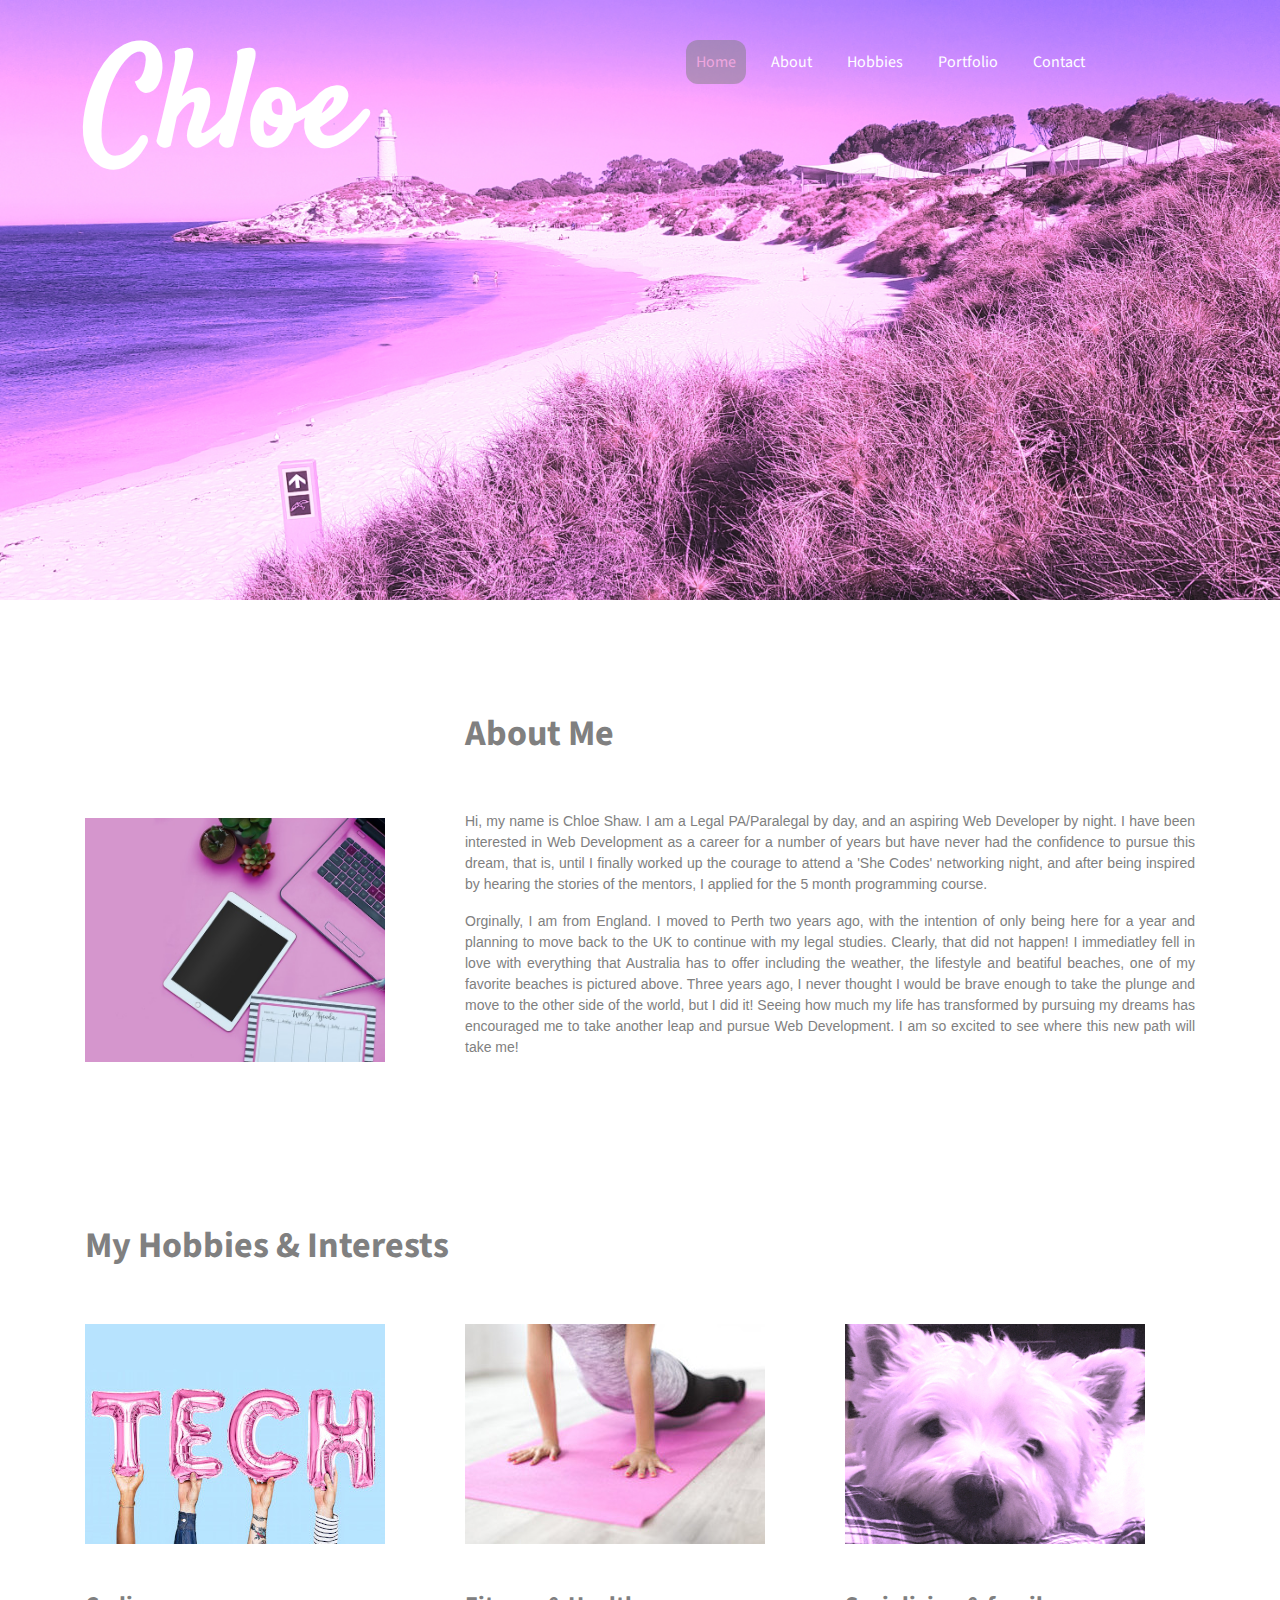
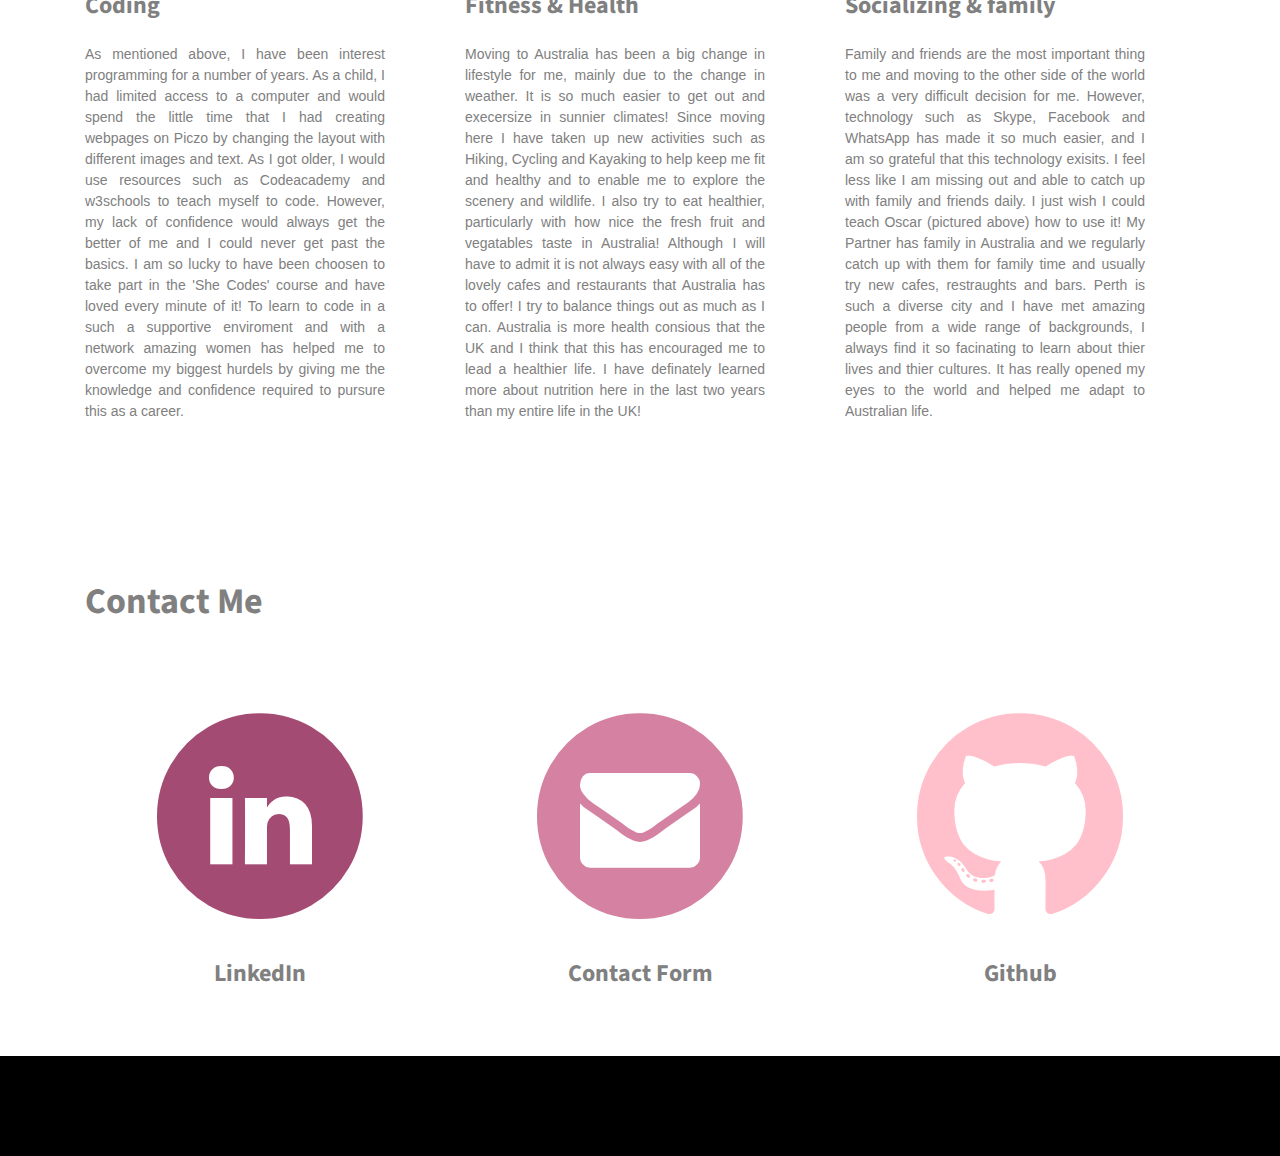
<file: index.html>
<!DOCTYPE html> 
<html lang="en">
    <head>
        <meta charset="utf-8">
        <title>Chloe</title>
        <link rel="stylesheet" href="https://stackpath.bootstrapcdn.com/bootstrap/4.3.1/css/bootstrap.min.css" integrity="sha384-ggOyR0iXCbMQv3Xipma34MD+dH/1fQ784/j6cY/iJTQUOhcWr7x9JvoRxT2MZw1T" crossorigin="anonymous">
        <link href="https://fonts.googleapis.com/css?family=Source+Sans+Pro&display=swap" rel="stylesheet">
        <link href="https://fonts.googleapis.com/css?family=Satisfy&display=swap" rel="stylesheet">
        <link rel="stylesheet" type="text/css" href="style.css">
        <link rel="stylesheet" href="https://stackpath.bootstrapcdn.com/font-awesome/4.7.0/css/font-awesome.min.css" >
    </head>
    <body>
        <div class="jumbotron jumbotron-fluid" id="home">
            <div class="container">
                <div class="row">
                    <div class="col-6 float-left">
                        <h1 class="offset-1 offset-md-0">Chloe</h1>
                    </div>
                    <div class="col-6 float-right order-2">
                        <nav class="navbar navbar-dark navbar-expand-md offset-6 offset-md-0">
                            <button class="navbar-toggler" type="button" data-toggle="collapse" data-target="#navigation">
                                <span class="navbar-toggler-icon"></span>
                            </button>
                            <div class="collapse navbar-collapse" id="navigation">
                                <ul class="navbar-nav flex-column flex-md-row">
                                    <li class="nav-item"><a href="#home" class="active">Home</a></li>
                                    <li class="nav-item"><a href="#about">About</a></li>
                                    <li class="nav-item"><a href="#hobbies">Hobbies</a></li>
                                    <li class="nav-item"><a href="./portfolio.html">Portfolio</a></li>
                                    <li class="nav-item"><a href="#contact">Contact</a></li>
                                </ul>
                            </div>
                        </nav>
                    </div>
                </div>
            </div>
        </div>
        <div id="about" class="section">
            <div class="container">
                <div class="row justify-content-center">
                    <div class="col-8 offset-md-4">
                        <h2 class="text-center text-md-left pb-5">About Me</h2>
                    </div>
                </div>
                <div class="row justify-content-center">
                    <div class="col-8 col-md-4">
                        <img src="./images/person1.jpg" alt="A Picture of Chloe">
                    </div>
                    <div class="col-8">
                        <p class="text-justify">
                            Hi, my name is Chloe Shaw. I am a Legal PA/Paralegal by day, and an aspiring Web Developer by night.
                            I have been interested in Web Development as a career for a number of years but have never had 
                            the confidence to pursue this dream, that is, until I finally worked up the courage to 
                            attend a 'She Codes' networking night, and after being inspired by hearing the stories 
                            of the mentors, I applied for the 5 month programming course.</br>
                        </p>
                        <p class="text-justify">
                            Orginally, I am from England. I moved to Perth two years ago, 
                            with the intention of only being here for a year and planning to move back to the UK to 
                            continue with my legal studies. Clearly, that did not happen! I immediatley fell in love 
                            with everything that Australia has to offer including the weather, the 
                            lifestyle and beatiful beaches, one of my favorite beaches is pictured above. Three years ago,
                            I never thought I would be brave enough to take the plunge and move to the other side of the world, 
                            but I did it! Seeing how much my life has transformed by pursuing my dreams has encouraged me to take 
                            another leap and pursue Web Development. I am so excited to see where this new path will take me!
                        </p>
                    </div>
                </div>
            </div>
        </div>
        <div id="hobbies" class="section">
            <div class="container">
                <div class="row justify-content-center ">
                    <div class="col-8 col-md-12">
                        <h2 class="pb-5 text-center text-md-left">My Hobbies & Interests</h2>
                    </div>
                </div>
                <div class="row justify-content-center">
                    <div class="col-8 col-md-4">
                        <img src="./images/tech.jpg" alt="Pink Ballons spelling out tech">
                        <h3 class="mt-5 text-center text-md-left">Coding</h3>
                        <p class="mt-4 text-justify">
                            As mentioned above, I have been interest programming for a number of years. As a child, 
                            I had limited access to a computer and would spend the little time that I had creating 
                            webpages on Piczo by changing the layout with different images and text. 
                            As I got older, I would use resources such as Codeacademy and w3schools to teach myself 
                            to code. However, my lack of confidence would always get the better of me and I could 
                            never get past the basics. I am so lucky to have been choosen to take part in the 
                            'She Codes' course and have loved every minute of it! To learn to code in a such 
                            a supportive enviroment and with a network amazing women has helped me to overcome 
                            my biggest hurdels by giving me the knowledge and confidence required to pursure 
                            this as a career.
                        </p>   
                    </div>
                    <div class="col-8 col-md-4">
                        <img src="./images/excersize.jpg" alt="Woman doing yoga">
                        <h3 class="mt-5 text-center text-md-left">Fitness &amp; Health</h3>
                        <p class="mt-4 text-justify">
                            Moving to Australia has been a big change in lifestyle for me, mainly due to the change 
                            in weather. It is so much easier to get out and execersize in sunnier climates! Since
                            moving here I have taken up new activities such as Hiking, Cycling and Kayaking to help 
                            keep me fit and healthy and to enable me to explore the scenery and wildlife. I also try to 
                            eat healthier, particularly with how nice the fresh fruit and vegatables taste in Australia! 
                            Although I will have to admit it is not always easy with all of the lovely cafes and 
                            restaurants that Australia has to offer! I try to balance things out as much as I can. 
                            Australia is more health consious that the UK and I think that this has encouraged me to lead 
                            a healthier life. I have definately learned more about nutrition here in the last two years than
                            my entire life in the UK!
                        </p>                         
                    </div>
                    <div class="col-8 col-md-4">
                        <img src="./images/purpleoscar.jpg" alt="My Westie">
                        <h3 class="mt-5 text-center text-md-left">Socializing &amp; family</h3>
                        <p class="mt-4 text-justify">
                            Family and friends are the most important thing to me and moving to the other side of the world 
                            was a very difficult decision for me. However, technology such as Skype, Facebook and WhatsApp 
                            has made it so much easier, and I am so grateful that this technology exisits. I feel less like
                            I am missing out and able to catch up with family and friends daily. I just wish I could teach Oscar 
                            (pictured above) how to use it! My Partner has family in Australia and we regularly catch up with them for 
                            family time and usually try new cafes, restraughts and bars. Perth is such a diverse city and I 
                            have met amazing people from a wide range of backgrounds, I always find it so facinating to learn 
                            about thier lives and thier cultures. It has really opened my eyes to the world and helped me adapt to 
                            Australian life.
                        </p>   
                    </div>
                </div>
            </div>
        </div>
        <div id="contact" class="section">
            <div class="container"> 
                <div class="row justify-content-center">
                    <div class="col-8 col-md-12">
                        <h2 class="pb-3 text-center text-md-left">Contact Me</h2>
                    </div>
                </div>
                <div class="row mt-5 justify-content-center">
                    <div class="col-8 col-md-4 text-center contact-linkedin">
                        <a href="https://www.linkedin.com/in/chloe-shaw-06a57a54/" target="_blank">
                            <span class="fa-stack fa-stack-cxl">
                                <i class="fa fa-circle fa-stack-2x"></i>
                                <i class="fa fa-linkedin fa-inverse fa-stack-1x"></i>
                            </span>
                            <h3 class="mt-4 text-center">LinkedIn</h3>
                        </a>
                    </div>
                    <div class="col-8 col-md-4 text-center contact-form">
                        <a href="javascript:void(0);" data-toggle="modal" data-target="#contactForm">
                            <span class="fa-stack fa-stack-cxl">
                                <i class="fa fa-circle fa-stack-2x"></i>
                                <i class="fa fa-envelope fa-inverse fa-stack-1x"></i>
                            </span>
                        <h3 class="mt-4 text-center">Contact Form</h3>
                        </a>
                    </div>
                    <div class="col-8 col-md-4 text-center contact-github">
                        <a href="https://www.github.com/Cl0" target="_blank">
                        <span class="fa-stack fa-stack-cxl">
                            <i class="fa fa-github fa-stack-2x"></i>
                        </span>
                        <h3 class="mt-4 text-center">Github</h3>
                        </a>
                    </div>
                </div>
            </div>
        </div>
        <div class="modal fade" id="contactForm">
            <div class="modal-dialog modal-dialog-centered">
                <div class="modal-content">
                    <div class="modal-header">
                        <h2>Contact Form</h2>
                        <button type="button" class="close" data-dismiss="modal">
                            <span>&times;</span>
                        </button>
                    </div>
                    <div class="model-body">
                        <div class="row justify-content-center py-4">
                            <div class="col-10">
                                <form method="POST" action="https://formspree.io/shawchloej@hotmail.com">
                                    <div class="form-group">
                                        <label for="first_name">First Name</label>
                                        <input id="first_name" type="text" name="first_name" class="form-control" placeholder="e.g. John">
                                    </div>
                                    <div class="form-group">
                                        <label for="last_name">Last Name</label>
                                        <input id="last_name" type="text" name="last_name" class="form-control" placeholder="e.g. Smith">
                                    </div>
                                    <div class="form-group">
                                        <label for="email">Email Address</label>
                                        <input id="email" type="email" name="email" class="form-control" placeholder="e.g. john.smith@mail.com.au">
                                    </div>
                                    <div class="form-group">
                                        <label for="message">Message</label>
                                        <textarea id="message" name="message" class="form-control" placeholder="Write your message here..."></textarea>
                                    </div>
                                    <button type="submit" class="btn btn-secondary float-right text-pink font-weight-bold">Send</button>
                                </form>
                            </div>
                        </div>
                    </div>
                </div>
            </div>
        </div>          
        <footer>
        </footer>
        <script src="https://code.jquery.com/jquery-3.3.1.slim.min.js" integrity="sha384-q8i/X+965DzO0rT7abK41JStQIAqVgRVzpbzo5smXKp4YfRvH+8abtTE1Pi6jizo" crossorigin="anonymous"></script>
        <script src="https://cdnjs.cloudflare.com/ajax/libs/popper.js/1.14.7/umd/popper.min.js" integrity="sha384-UO2eT0CpHqdSJQ6hJty5KVphtPhzWj9WO1clHTMGa3JDZwrnQq4sF86dIHNDz0W1" crossorigin="anonymous"></script>
        <script src="https://stackpath.bootstrapcdn.com/bootstrap/4.3.1/js/bootstrap.min.js" integrity="sha384-JjSmVgyd0p3pXB1rRibZUAYoIIy6OrQ6VrjIEaFf/nJGzIxFDsf4x0xIM+B07jRM" crossorigin="anonymous"></script>
    </body>
</html>
</file>
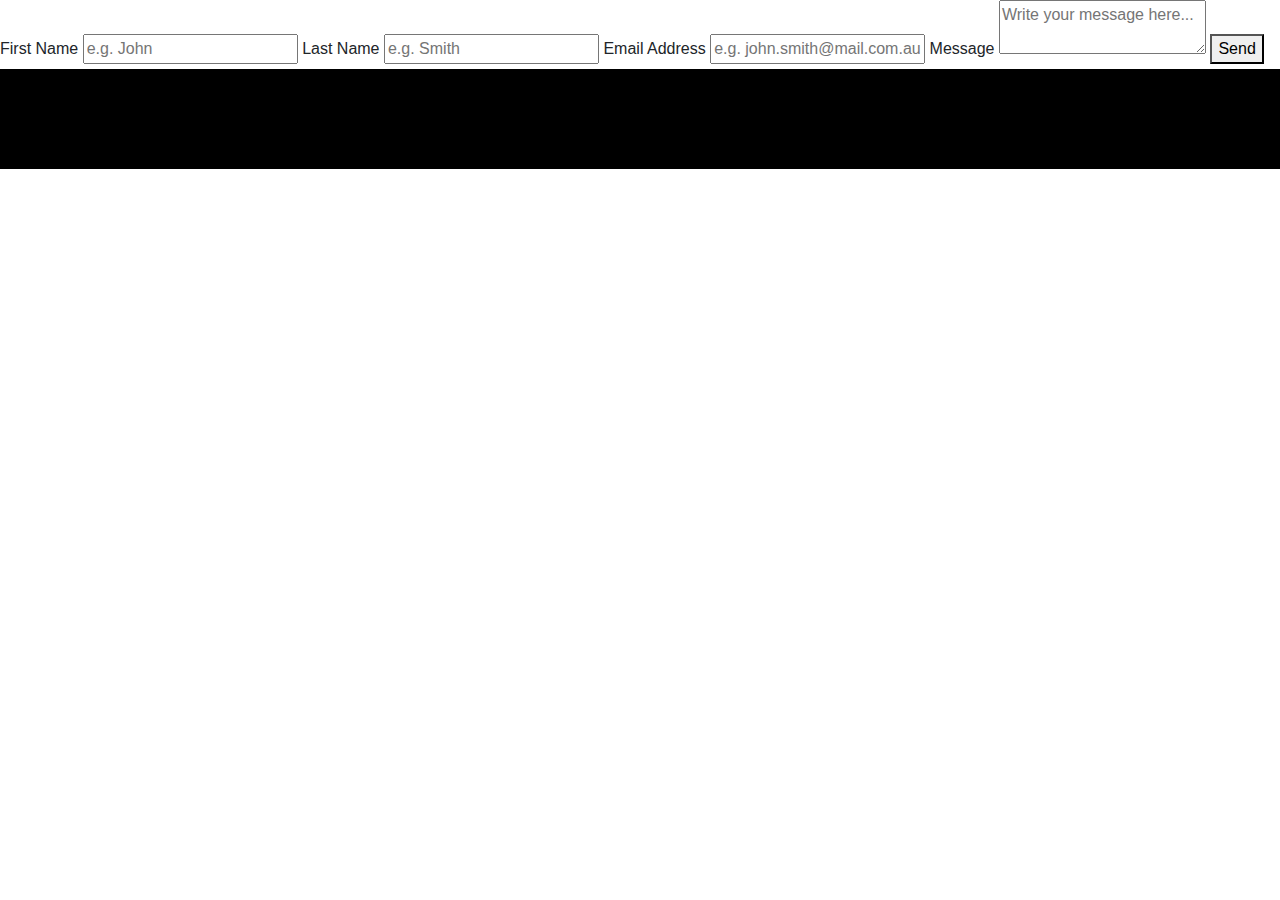
<file: contact.html>
<!doctype html>
<html>
    <head>
        <meta charset="utf-8">
        <title>Contact Chloe</title>
        <link rel="stylesheet" href="https://stackpath.bootstrapcdn.com/bootstrap/4.3.1/css/bootstrap.min.css" integrity="sha384-ggOyR0iXCbMQv3Xipma34MD+dH/1fQ784/j6cY/iJTQUOhcWr7x9JvoRxT2MZw1T" crossorigin="anonymous">
        <link href="https://fonts.googleapis.com/css?family=Source+Sans+Pro&display=swap" rel="stylesheet">
        <link href="https://fonts.googleapis.com/css?family=Satisfy&display=swap" rel="stylesheet">
        <link rel="stylesheet" type="text/css" href="style.css">
    </head>
    <body>
        <div class="modal fade" id="contactForm">
            <div class="modal-dialog">
                <div class="modal-content">
                    <div class=modal-header>
                        <h2>Contact Form</h2>
                        <button type="button class="close"<span>&times;</button></div>span></div>button>
                        </button>
                    </div>
                    </div class="modal-body">
                            <div class="form">  
                                <form method="POST" action="https://formspree.io/shawchloej@hotmail.com">
                                    <label for="first_name">First Name</label>
                                    <input id="first_name" type="text" name="first_name" placeholder="e.g. John">
                                    <label for="last_name">Last Name</label>
                                    <input id="last_name" type="text" name="last_name" placeholder="e.g. Smith">
                                    <label for="email">Email Address</label>
                                    <input id="email" type="email" name="email" placeholder="e.g. john.smith@mail.com.au">
                                    <label for="message">Message</label>
                                    <textarea id="message" name="message" placeholder="Write your message here..."></textarea>
                                    <button type="submit">Send</button>
                                </form>
                        </div>

        <footer>

        </footer>
        <script src="https://code.jquery.com/jquery-3.3.1.slim.min.js" integrity="sha384-q8i/X+965DzO0rT7abK41JStQIAqVgRVzpbzo5smXKp4YfRvH+8abtTE1Pi6jizo" crossorigin="anonymous"></script>
        <script src="https://cdnjs.cloudflare.com/ajax/libs/popper.js/1.14.7/umd/popper.min.js" integrity="sha384-UO2eT0CpHqdSJQ6hJty5KVphtPhzWj9WO1clHTMGa3JDZwrnQq4sF86dIHNDz0W1" crossorigin="anonymous"></script>
        <script src="https://stackpath.bootstrapcdn.com/bootstrap/4.3.1/js/bootstrap.min.js" integrity="sha384-JjSmVgyd0p3pXB1rRibZUAYoIIy6OrQ6VrjIEaFf/nJGzIxFDsf4x0xIM+B07jRM" crossorigin="anonymous"></script>
    </body>    
</html>
</file>
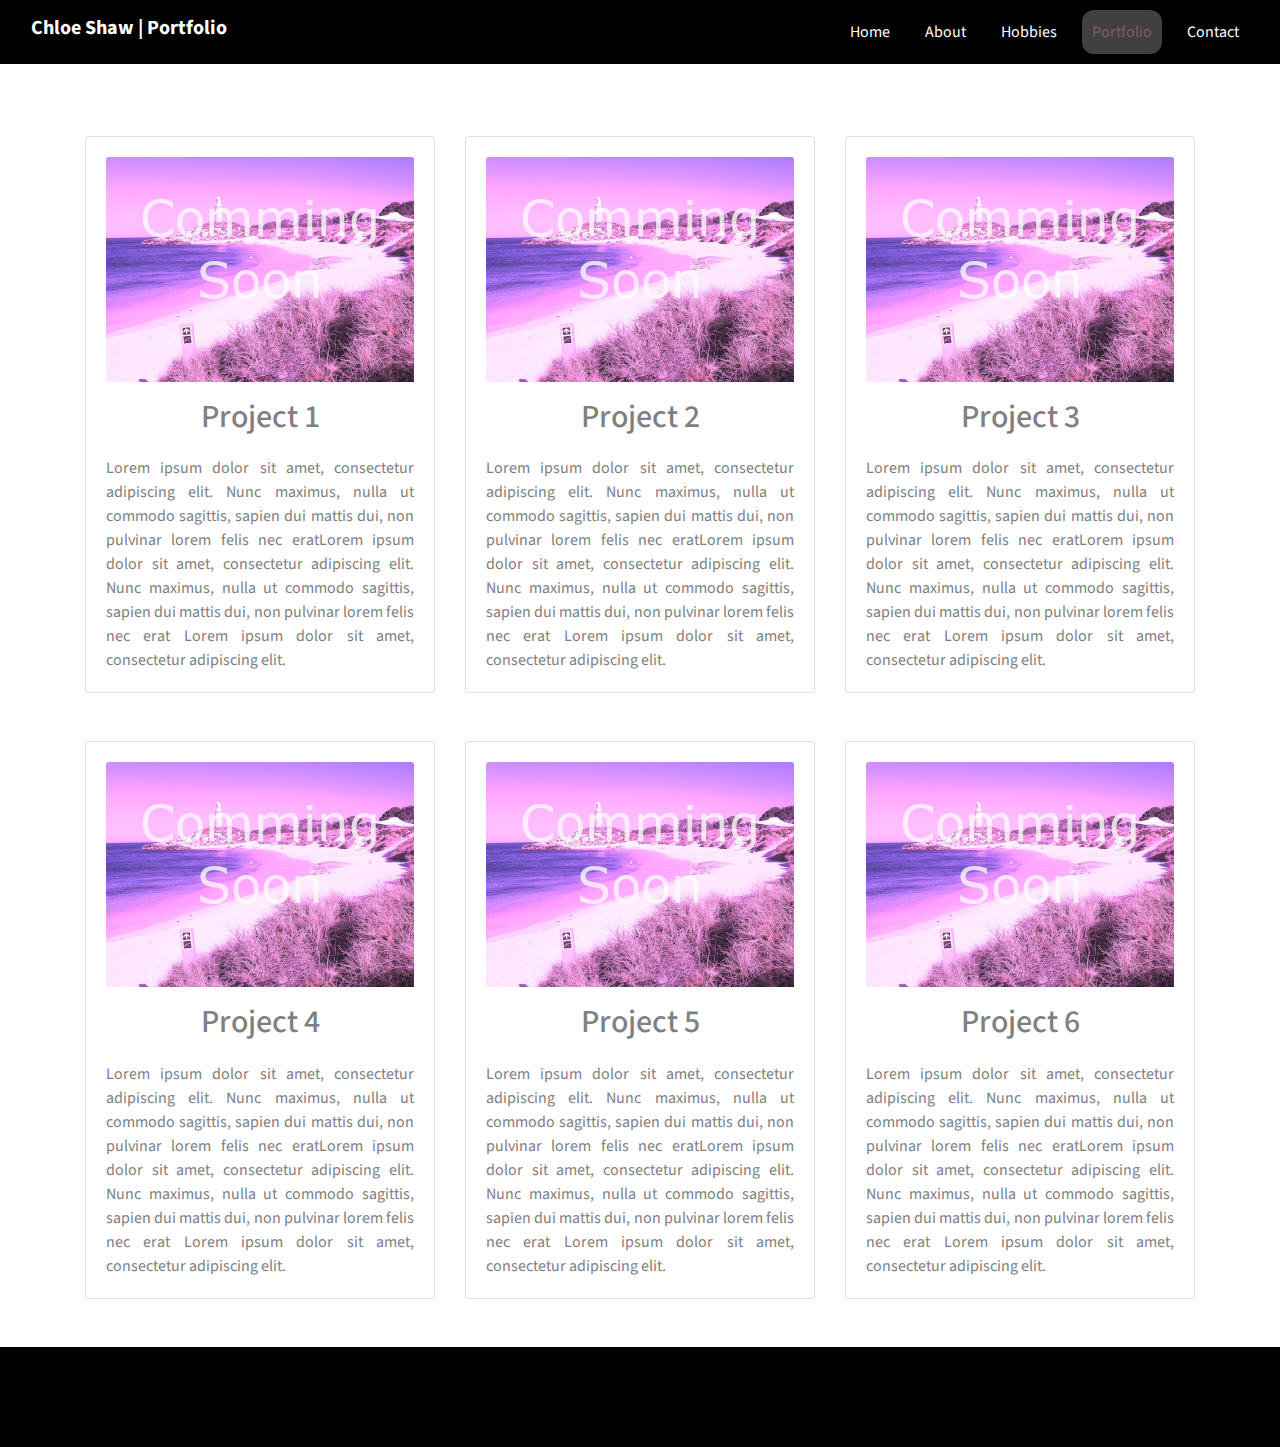
<file: portfolio.html>
<!DOCTYPE html> 
<html lang="en">
    <head>
        <meta charset="utf-8">
        <title>Chloe's Portfolio</title>
        <link rel="stylesheet" href="https://stackpath.bootstrapcdn.com/bootstrap/4.3.1/css/bootstrap.min.css" integrity="sha384-ggOyR0iXCbMQv3Xipma34MD+dH/1fQ784/j6cY/iJTQUOhcWr7x9JvoRxT2MZw1T" crossorigin="anonymous">
        <link href="https://fonts.googleapis.com/css?family=Source+Sans+Pro&display=swap" rel="stylesheet">
        <link href="https://fonts.googleapis.com/css?family=Satisfy&display=swap" rel="stylesheet">
        <link rel="stylesheet" type="text/css" href="style.css">
    </head>
    <body>
        <div class="container-fluid">
            <div class="row portfolio-nav">
                <div class="col-12">
                    <nav class="navbar navbar-dark navbar-expand-md">
                            <h1 class="navbar-brand">Chloe Shaw | Portfolio</h1>
                        <button class="navbar-toggler" type="button" data-toggle="collapse" data-target="#navigation" bg-black>
                            <span class="navbar-toggler-icon"></span>
                        </button>
                        <div class="collapse navbar-collapse justify-content-end" id="navigation">
                            <ul class="navbar-nav flex-column flex-md-row navbar-right">
                                <li class="nav-item"><a href="index.html">Home</a></li>
                                <li class="nav-item"><a href="index.html#about">About</a></li>
                                <li class="nav-item"><a href="index.html#hobbies">Hobbies</a></li>
                                <li class="nav-item"><a href="portfolio.html" class="active">Portfolio</a></li>
                                <li class="nav-item"><a href="index.html#contact">Contact</a></li>
                            </ul>
                        </div>
                    </nav>
                </div>
            </div>
        </div>                                        
        <div class="portfolio">
            <div class="container pt-4">
                <div class="row pt-5">
                    <div class="col-12 col-md-6 col-lg-4 mb-5">
                        <div class="card">
                            <div class="card-body">
                                <img class="card-img-top" src="./images/rottness-portfolio.jpg" alt="Comming soon text">
                                <h2 class="card-title text-center pt-3">Project 1</h2>
                                <p class="card-text text-justify pt-2">
                                    Lorem ipsum dolor sit amet, consectetur adipiscing elit. Nunc maximus, 
                                    nulla ut commodo sagittis, sapien dui mattis dui, non pulvinar lorem 
                                    felis nec eratLorem ipsum dolor sit amet, consectetur adipiscing elit. 
                                    Nunc maximus, nulla ut commodo sagittis, sapien dui mattis dui, non pulvinar
                                    lorem felis nec erat Lorem ipsum dolor sit amet, consectetur adipiscing elit.
                                </p>
                            </div>
                        </div>
                    </div>
                    <div class="col-12 col-md-6 col-lg-4 mb-5">
                        <div class="card">
                            <div class="card-body">
                                <img class="card-img-top" src="./images/rottness-portfolio.jpg" alt="Comming soon text">
                                <h2 class="card-title text-center pt-3">Project 2</h2>
                                <p class="card-text text-justify pt-2">
                                    Lorem ipsum dolor sit amet, consectetur adipiscing elit. Nunc maximus, 
                                    nulla ut commodo sagittis, sapien dui mattis dui, non pulvinar lorem 
                                    felis nec eratLorem ipsum dolor sit amet, consectetur adipiscing elit. 
                                    Nunc maximus, nulla ut commodo sagittis, sapien dui mattis dui, non pulvinar
                                    lorem felis nec erat Lorem ipsum dolor sit amet, consectetur adipiscing elit.
                                </p>
                            </div>
                        </div>
                    </div>
                    <div class="col-12 col-md-6 col-lg-4 mb-5">
                        <div class="card">
                            <div class="card-body">
                                <img class="card-img-top" src="./images/rottness-portfolio.jpg" alt="Comming soon text">
                                <h2 class="card-title text-center pt-3">Project 3</h2>
                                <p class="card-text text-justify pt-2">
                                    Lorem ipsum dolor sit amet, consectetur adipiscing elit. Nunc maximus, 
                                    nulla ut commodo sagittis, sapien dui mattis dui, non pulvinar lorem 
                                    felis nec eratLorem ipsum dolor sit amet, consectetur adipiscing elit. 
                                    Nunc maximus, nulla ut commodo sagittis, sapien dui mattis dui, non pulvinar
                                    lorem felis nec erat Lorem ipsum dolor sit amet, consectetur adipiscing elit.
                                </p>
                            </div>
                        </div>
                    </div>
                    <div class="col-12 col-md-6 col-lg-4 mb-5">
                        <div class="card">
                            <div class="card-body">
                                <img class="card-img-top" src="./images/rottness-portfolio.jpg" alt="Comming soon text">
                                <h2 class="card-title text-center pt-3">Project 4</h2>
                                <p class="card-text text-justify pt-2">
                                    Lorem ipsum dolor sit amet, consectetur adipiscing elit. Nunc maximus, 
                                    nulla ut commodo sagittis, sapien dui mattis dui, non pulvinar lorem 
                                    felis nec eratLorem ipsum dolor sit amet, consectetur adipiscing elit. 
                                    Nunc maximus, nulla ut commodo sagittis, sapien dui mattis dui, non pulvinar
                                    lorem felis nec erat Lorem ipsum dolor sit amet, consectetur adipiscing elit.
                                </p>
                            </div>
                        </div>
                    </div>
                    <div class="col-12 col-md-6 col-lg-4 mb-5">
                        <div class="card">
                            <div class="card-body">
                                <img class="card-img-top" src="./images/rottness-portfolio.jpg" alt="Comming soon text">
                                <h2 class="card-title text-center pt-3">Project 5</h2>
                                <p class="card-text text-justify pt-2">
                                    Lorem ipsum dolor sit amet, consectetur adipiscing elit. Nunc maximus, 
                                    nulla ut commodo sagittis, sapien dui mattis dui, non pulvinar lorem 
                                    felis nec eratLorem ipsum dolor sit amet, consectetur adipiscing elit. 
                                    Nunc maximus, nulla ut commodo sagittis, sapien dui mattis dui, non pulvinar
                                    lorem felis nec erat Lorem ipsum dolor sit amet, consectetur adipiscing elit.
                                </p>                                    
                            </div>
                        </div>
                    </div>
                    <div class="col-12 col-md-6 col-lg-4 mb-5">
                        <div class="card">
                            <div class="card-body">
                                <img class="card-img-top" src="./images/rottness-portfolio.jpg" alt="Comming soon text">
                                <h2 class="card-title text-center pt-3">Project 6</h2>
                                <p class="card-text text-justify pt-2">
                                    Lorem ipsum dolor sit amet, consectetur adipiscing elit. Nunc maximus, 
                                    nulla ut commodo sagittis, sapien dui mattis dui, non pulvinar lorem 
                                    felis nec eratLorem ipsum dolor sit amet, consectetur adipiscing elit. 
                                    Nunc maximus, nulla ut commodo sagittis, sapien dui mattis dui, non pulvinar
                                    lorem felis nec erat Lorem ipsum dolor sit amet, consectetur adipiscing elit.
                                </p>
                            </div>
                        </div>
                    </div>
                </div>
            </div>
        </div>            
        <footer>

        </footer>                                    
        <script src="https://code.jquery.com/jquery-3.3.1.slim.min.js" integrity="sha384-q8i/X+965DzO0rT7abK41JStQIAqVgRVzpbzo5smXKp4YfRvH+8abtTE1Pi6jizo" crossorigin="anonymous"></script>
        <script src="https://cdnjs.cloudflare.com/ajax/libs/popper.js/1.14.7/umd/popper.min.js" integrity="sha384-UO2eT0CpHqdSJQ6hJty5KVphtPhzWj9WO1clHTMGa3JDZwrnQq4sF86dIHNDz0W1" crossorigin="anonymous"></script>
        <script src="https://stackpath.bootstrapcdn.com/bootstrap/4.3.1/js/bootstrap.min.js" integrity="sha384-JjSmVgyd0p3pXB1rRibZUAYoIIy6OrQ6VrjIEaFf/nJGzIxFDsf4x0xIM+B07jRM" crossorigin="anonymous"></script>
    </body>
</html>
</file>
<file: style.css>
.jumbotron {
    background-image: url("./images/pink_rottness.jpg");
    background-repeat: no-repeat;
    background-size: cover;
    height: 600px;
    padding-top: 2rem;
}

.jumbotron h1 {
    color: #fff;
    font-family: "Satisfy", cursive;
    font-size: 8.5rem;
        
}

nav li {
    margin-left: 15px;
}

nav ul li a {
    color: #fff;
    text-decoration: none;    
    font-family: "Source Sans Pro", sans-serif;
    padding: 10px;
    display: block;
    
}

nav ul li a:hover, nav ul li a.active {
    color: #FFB6C1;
    background-color: grey;
    border-radius: 12px;
    opacity: 0.5;
    text-decoration: none;
}

.section {
    margin-top: 7rem;
}

.section h2, .section h3, .modal h2, .modal h3, .modal label, h1 {
    font-weight: bold;
    font-family: "Source Sans Pro", sans-serif;
    color: #808080;
}

.section h2 {
    font-size: 2.25rem;
}

.section h3 {
    font-size: 1.5rem;
    color: #808080;

}

.section p {
    font-size: 0.875rem;
    color: #808080;      
}

#about img {
    padding-top: 7px;
    padding-bottom: 50px;
    width:100%;
    max-width: 300px;
}

#hobbies p {
    max-width: 300px;
    padding-bottom: 30px;
}

#hobbies img {
    max-width: 300px;
    width: 100%;

}

#contact h3 {
    padding-bottom: 60px;
}

#contact a:hover {
    text-decoration: none;
}

.text-pink {
    color: pink;    
}

.card-title, .card-text {
    font-family: "Source Sans Pro", sans-serif;
    color: #808080;
}

.portfolio-nav {
    background: black; 
}

.fa-stack-cxl {
    font-size: 7.5rem;
}

#contact .contact-linkedin .fa-circle {
    color: #a44b73;
}

#contact .contact-form .fa-circle {
    color: #d581a1;
}

#contact .contact-github i.fa-github {
    color: pink;
}

footer {
    background-color: #000;
    min-height: 100px;    
}
</file>
